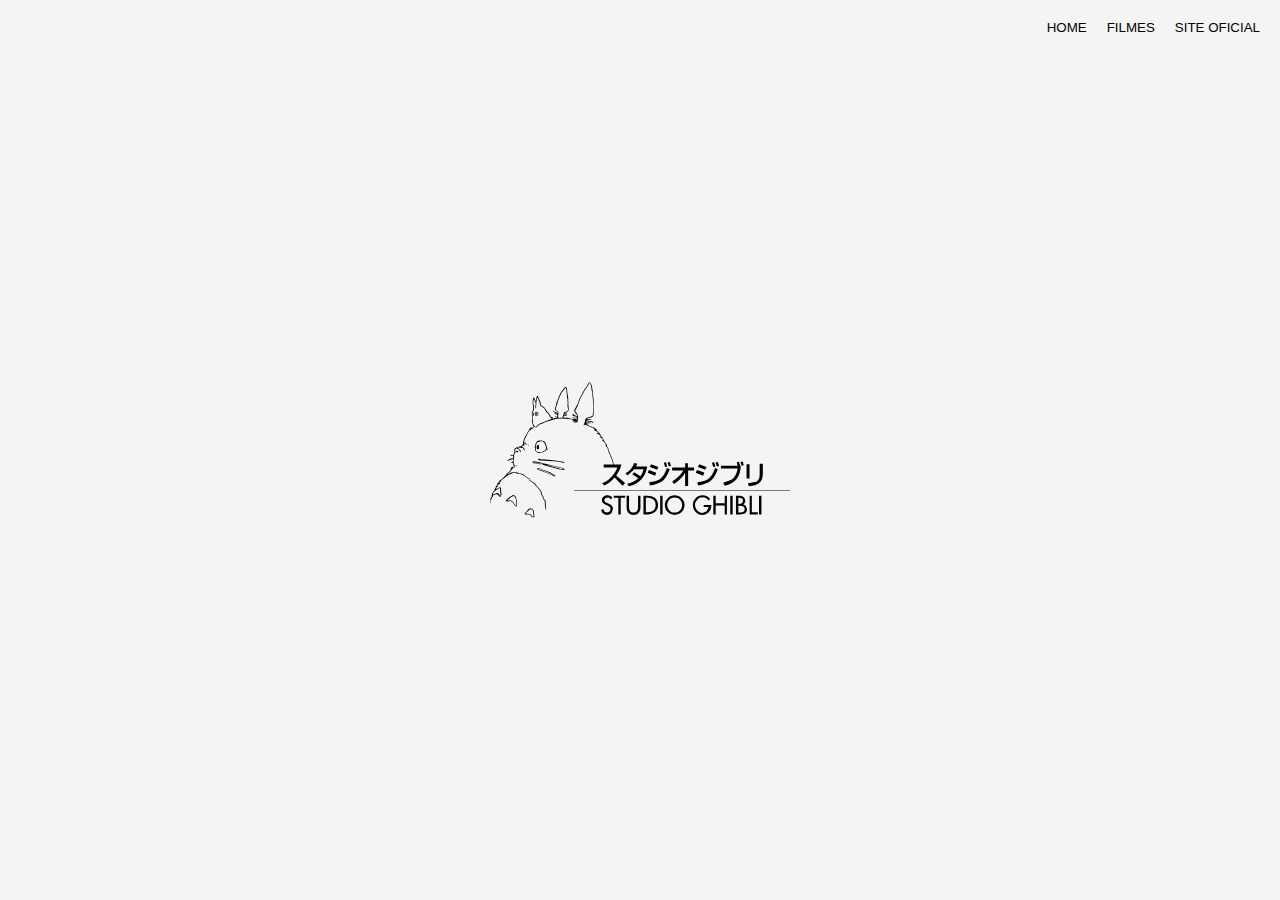
<file: src/index.html>
<!DOCTYPE html>
<html lang="pt-BR">
<head>
    <meta charset="UTF-8">
    <meta name="viewport" content="width=device-width, initial-scale=1.0">
    <link rel="preconnect" href="https://fonts.googleapis.com">
    <link rel="preconnect" href="https://fonts.gstatic.com" crossorigin>
    <link href="https://fonts.googleapis.com/css2?family=Noto+Sans+TC:wght@100..900&family=Noto+Serif:ital,wght@0,100..900;1,100..900&family=Open+Sans:wdth,wght@92.1,300&family=Outfit:wght@100..900&family=Red+Hat+Display:ital,wght@0,300..900;1,300..900&display=swap" rel="stylesheet">
<link rel="icon" href=".//imagens/studio-ghibli-logo.svg">
    <title>STUDIO GHIBLI - PROJETO FILMES </title>

    <link rel="icon" href="./imagens/LOGO - LIMPO STUDIO GHIBLI.svg">
    <link rel="stylesheet" href="./css/reset.css">
    <link rel="stylesheet" href="./css/botoes.css">
    <link rel="stylesheet" href="./css/estilos.css">
    
</head>
<body>
    <header>
        <nav class="informacoes">
             <button onclick="window.   location.href='index.html';">
             HOME</button>
             <button onclick="window.   location.href='pagina2.html';" >FILMES</button>
             <button onclick="window.location.href='https://studioghibli.com.br/';">SITE OFICIAL</button>
        </nav>
    
            <main>
                <ul class="botoes">
                     <button onclick="window.location.href='pagina2.html';">                 <img src="./imagens/LOGO - LIMPO STUDIO GHIBLI.svg" alt="botão">
                    </button>
            </main>
    </header>
</body>
</html>
</file>
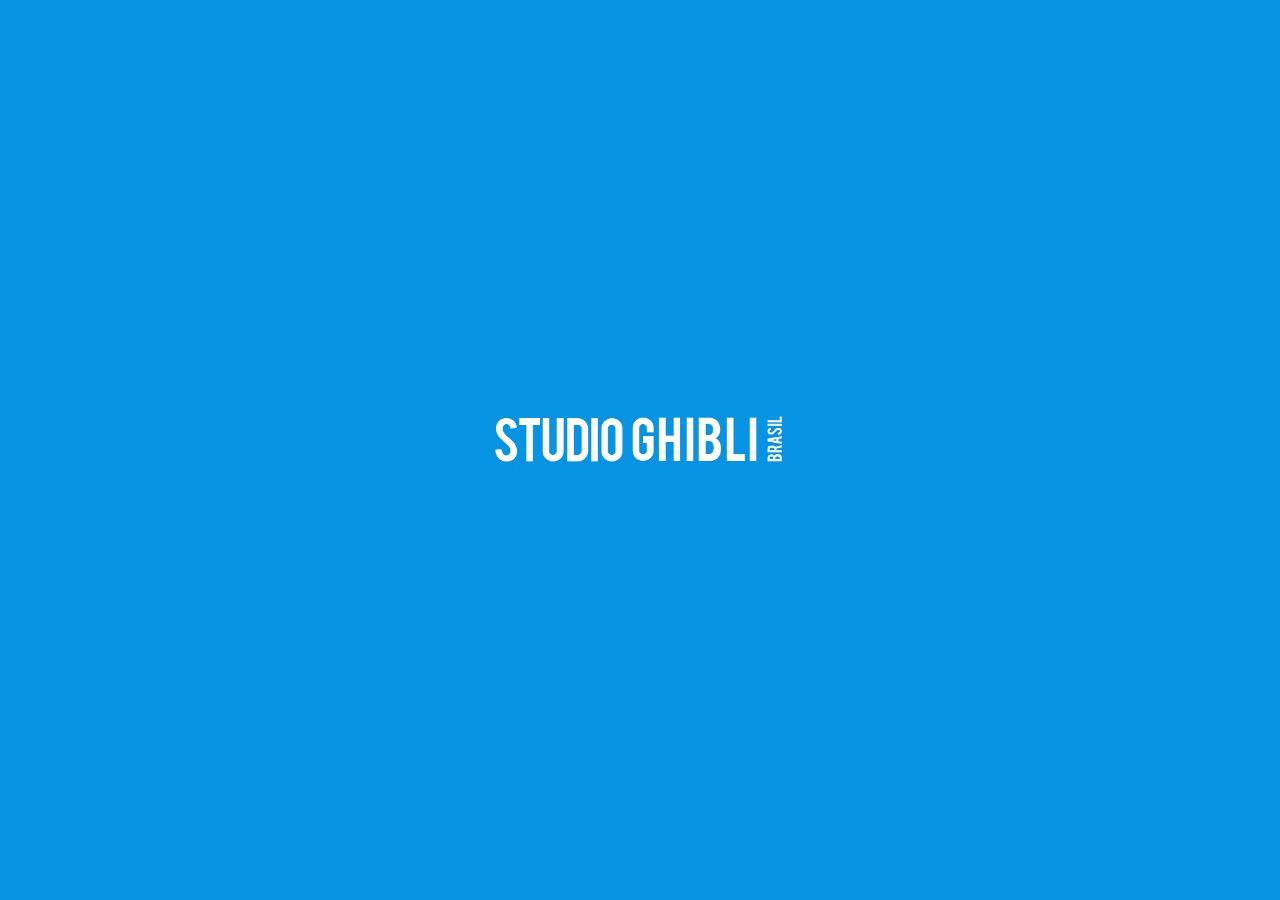
<file: STUDIO GHIBLI - PROJETO FILMES/src/index.html>
<!DOCTYPE html>
    <html lang="pt-BR">
    <head>
    <meta charset="UTF-8">
    <meta name="viewport" content="width=device-width, initial-scale=1.0">
    <link rel="preconnect" href="https://fonts.googleapis.com">
    <link rel="preconnect" href="https://fonts.gstatic.com" crossorigin>
    <link href="https://fonts.googleapis.com/css2?family=Noto+Sans+TC:wght@100..900&family=Noto+Serif:ital,wght@0,100..900;1,100..900&family=Open+Sans:wdth,wght@92.1,300&family=Outfit:wght@100..900&family=Red+Hat+Display:ital,wght@0,300..900;1,300..900&display=swap" rel="stylesheet">
   

    <title>STUDIO GHIBLI - PROJETO FILMES </title>
    <link rel="icon" href="./imagens/ICON.png">
    <link rel="stylesheet" href="./css/html1.css"> 
    </head>
    <body>
    <header>
        
    
            <main>
               
                 <ul class="botao-studio">
                     <button class="imagem-studio" onclick="window.location.href='pagina2.html';">              
                        <img src="./imagens/STUDIO GHIBLI-LOGO-BRANCO.png" alt="botão">
                    </button>
                </ul>
            </main>
</header>
</body>
</html>
</file>
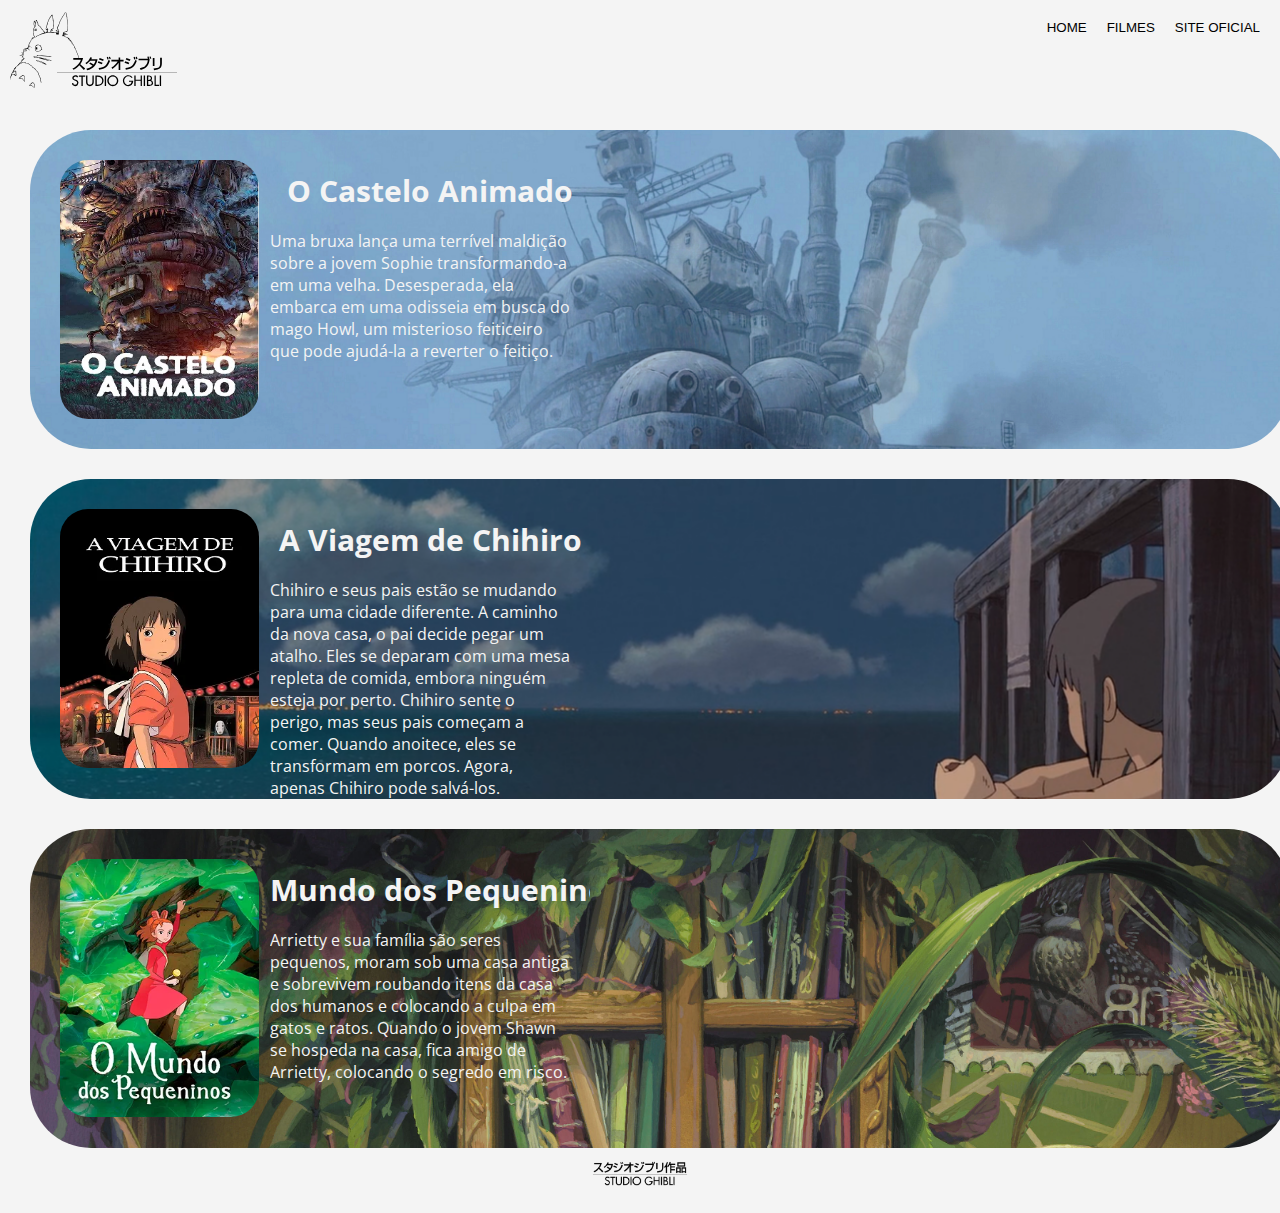
<file: src/pagina2.html>
<!DOCTYPE html>
<html lang="Pt-BR">
<head>
    <meta charset="UTF-8">
    <meta name="viewport" content="width=device-width, initial-scale=1.0">

     <link rel="preconnect" href="https://fonts.googleapis.com">
     <link rel="preconnect" href="https://fonts.gstatic.com" crossorigin>
     <link href="https://fonts.googleapis.com/css2?family=Noto+Sans+TC:wght@100..900&family=Noto+Serif:ital,wght@0,100..900;1,100..900&family=Open+Sans:wdth,wght@92.1,300&family=Outfit:wght@100..900&family=Playfair+Display:ital,wght@0,400..900;1,400..900&family=Red+Hat+Display:ital,wght@0,300..900;1,300..900&display=swap" rel="stylesheet">

    <title>STUDIO GHIBLI - PROJETO FILMES </title>

    <link rel="icon" href="./imagens/LOGO - LIMPO STUDIO GHIBLI.svg">
    <link rel="stylesheet" href="./css/estilos.css">
    <link rel="stylesheet" href="./css/botoes.css">
    <link rel="stylesheet" href="./css/reset.css">
</head>
<body>
<main>

    <img src="./imagens/LOGO - LIMPO STUDIO GHIBLI.svg" alt="studio-ghibli-logo" class="layout">

    <nav class="informacoes">
        <button onclick="window.   location.href='index.html';">
        HOME</button>
        <button onclick="window.   location.href='pagina2.html';" >FILMES</button>
        <button onclick="window.location.href='';">SITE OFICIAL</button>
   </nav>

    
    <div class="filmes">     
        <div> 
            <img src="./imagens/2004-O-Castelo-Animado.webp" alt="Poster do filme" 
            class="poster">
            
            <h2 class="texto2">O Castelo Animado</h2>
            <p class="texto">

                Uma bruxa lança uma terrível maldição sobre a jovem Sophie transformando-a em uma velha. Desesperada, ela embarca em uma odisseia em busca do mago Howl, um misterioso feiticeiro que pode ajudá-la a reverter o feitiço.</p>
        </div>
           
           
            
        <img src="./imagens/castelo animado.png" alt="Castelo Animado"> 
        </div>
        
        
        
         <div class="filmes">
            <div>
               <img src="./imagens/2001-A-Viagem-de-Chihiro.webp" class="poster">
                  
               <h2 class="texto2">A Viagem de Chihiro</h2>
               <p class="texto" >Chihiro e seus pais estão se mudando para uma cidade diferente. A caminho da nova casa, o pai decide pegar um atalho. Eles se deparam com uma mesa repleta de comida, embora ninguém esteja por perto. Chihiro sente o perigo, mas seus pais começam a comer. Quando anoitece, eles se transformam em porcos. Agora, apenas Chihiro pode salvá-los.</p>
            </div>

        <img src="./imagens/A Viagem de Chihiro.png">
        </div>

       
        <div class="filmes">
            <img src="./imagens/O-Mundo-dos-Pequeninos.webp" class="poster">
            
            <div>
                <h2 class="texto2">O Mundo dos Pequeninos</h2>
                <p class="texto" >Arrietty e sua família são seres pequenos, moram sob uma casa antiga e sobrevivem roubando itens da casa dos humanos e colocando a culpa em gatos e ratos. Quando o jovem Shawn se hospeda na casa, fica amigo de Arrietty, colocando o segredo em risco.</p>
            </div>
            
        <img src="./imagens/O Mundo dos Pequeninos.jpg">

        </div>
        <img src="./imagens/STUDIO GHIBLI-LOGO PARA O ORIGINAL.png" class="layout2" onclick="window.location.href='index.html'">
</main>
</body>
</html>
</file>
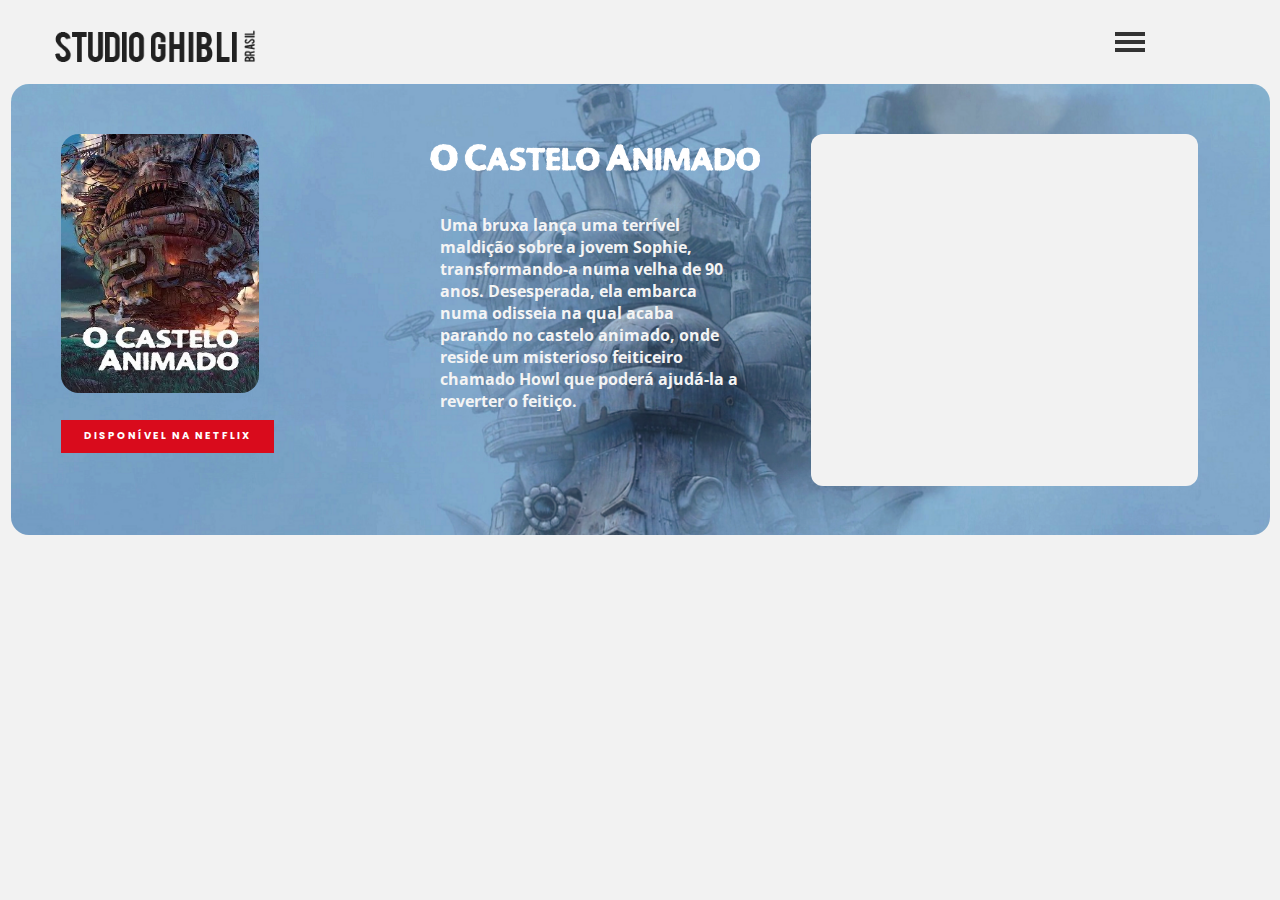
<file: STUDIO GHIBLI - PROJETO FILMES/src/pagina2.html>
<!DOCTYPE html>
<html lang="pt-BR">
<head>
    <meta charset="UTF-8">
    <meta name="viewport" content="width=device-width, initial-scale=1.0">

    <link rel="preconnect" href="https://fonts.googleapis.com">
<link rel="preconnect" href="https://fonts.gstatic.com" crossorigin>
<link href="https://fonts.googleapis.com/css2?family=Noto+Sans+TC:wght@100..900&family=Noto+Serif:ital,wght@0,100..900;1,100..900&family=Open+Sans:wdth,wght@92.1,300&family=Outfit:wght@100..900&family=Playfair+Display:ital,wght@0,400..900;1,400..900&family=Poppins:ital,wght@0,100;0,200;0,300;0,400;0,500;0,600;0,700;0,800;0,900;1,100;1,200;1,300;1,400;1,500;1,600;1,700;1,800;1,900&family=Red+Hat+Display:ital,wght@0,300..900;1,300..900&display=swap" rel="stylesheet">



     <link rel="preconnect" href="https://fonts.googleapis.com">
     <link rel="preconnect" href="https://fonts.gstatic.com" crossorigin>
     <link href="https://fonts.googleapis.com/css2?family=Noto+Sans+TC:wght@100..900&family=Noto+Serif:ital,wght@0,100..900;1,100..900&family=Open+Sans:wdth,wght@92.1,300&family=Outfit:wght@100..900&family=Playfair+Display:ital,wght@0,400..900;1,400..900&family=Red+Hat+Display:ital,wght@0,300..900;1,300..900&display=swap" rel="stylesheet">

    <title>STUDIO GHIBLI - PROJETO FILMES </title>

    <link rel="icon" href="./imagens/ICON.png">
    <link rel="stylesheet" href="./css/html2.css">
    <link rel="stylesheet" href="./css/responsive.css">
<body>
<main>
    <ul class="barra-do-menu">

        
        <button class="menu-imagem">
            
            <img class="icon-imagem" src="./imagens/STUDIO GHIBLI-LOGO.png">
        </button>

        <button class="hamburger" onclick="toggleMenu()">
            <div></div>
            <div></div>
            <div></div>
        </button>

        <div class="menu">
            <a onclick="mostrarFilmes('filmes1')">O Castelo Animado</a>
            <a onclick="mostrarFilmes('filmes2')">A Viagem De Chihiro</a>
            <a onclick="mostrarFilmes('filmes3')">O Mundo Dos Pequeninos</a>
            
        </div>

    </ul>

    
    <main >
        <div id="filmes1" class="filmes">     
            <div> 
    
    
           
                <img src="./imagens/O-Castelo-Animado.jpg" alt="Poster do filme" 
                class="poster"> 
    
    
                <button class="netflix" onclick="window.location.href='https://www.netflix.com/title/70028883';"
                class="netflix">DISPONÍVEL NA NETFLIX</button>
    
                    <div class="spotify">
                    <iframe style="border-radius:12px" src="https://open.spotify.com/embed/album/5fqlZFKYqvkIe2jdDGt2nl?utm_source=generator" width="100%" height="352" frameBorder="0" allowfullscreen="" allow="autoplay; clipboard-write; encrypted-media; fullscreen; picture-in-picture" loading="lazy"></iframe>
                    </div>
    
                     <img class="title" src="./imagens/O-Castelo-Animado-Titulo.webp" alt="">
                     <p  class="texto">             
                         Uma bruxa lança uma terrível maldição sobre a jovem Sophie, transformando-a numa velha de 90 anos. Desesperada, ela embarca numa odisseia na qual acaba parando no castelo animado, onde reside um   misterioso feiticeiro chamado Howl que poderá ajudá-la a reverter o feitiço.
                     </p>
                    
    
                       <img class="fundo" src="./imagens/O-Castelo-Animado.png" alt="Castelo Animado"> 
                       
                    </div>
    
            </div>
           
            
    
            
            
             <div id="filmes2" class="filmes">

                <img src="./imagens/A-Viagem-de-Chihiro.webp" class="poster">
                <div>
                   <button class="netflix" onclick="window.location.href='https://www.netflix.com/br/title/60023642';"
                   class="netflix">DISPONÍVEL NA NETFLIX</button>
                   
                   <div class="spotify">
                    <iframe style="border-radius:12px" src="https://open.spotify.com/embed/playlist/306CeX0ft3V3BPwmGGZtkr?utm_source=generator&theme=0" width="100%" height="352" frameBorder="0" allowfullscreen="" allow="autoplay; clipboard-write; encrypted-media; fullscreen; picture-in-picture" loading="lazy"></iframe>
                </div>
    
                   <img class="title" src="./imagens/A-Viagem-de-Chihiro-Titulo.webp" alt="">
    
                   <p class="texto" >Chihiro e seus pais estão se mudando para uma cidade diferente. A caminho da nova casa, o pai decide pegar um atalho. Eles se deparam com uma mesa repleta de comida, embora ninguém esteja por perto. Chihiro sente o perigo, mas seus pais começam a comer. Quando anoitece, eles se transformam em porcos. Agora, apenas Chihiro pode salvá-los.</p>

                   <img class="fundo" src="./imagens/A Viagem de Chihiro.png">
                </div>
    
            
            </div>
    
          
            <div id="filmes3" class="filmes">
                <img src="./imagens/O-Mundo-dos-Pequeninos.webp" class="poster">
                
                <div>
                       
                   <button class="netflix" onclick="window.location.href='https://www.netflix.com/br/title/70216227';"
                   class="netflix">DISPONÍVEL NA NETFLIX</button>
                   
                   <div class="spotify">
                    <iframe style="border-radius:12px" src="https://open.spotify.com/embed/playlist/6jdIj5WpxLBxJqaqAbONwj?utm_source=generator" width="100%" height="352" frameBorder="0" allowfullscreen="" allow="autoplay; clipboard-write; encrypted-media; fullscreen; picture-in-picture" loading="lazy"></iframe>
                   </div>
    
                    <img class="title" src="./imagens/O-Mundo-dos-Pequeninos-Titulo.webp" alt="">
    
                    <p class="texto" >Arrietty e sua família são seres pequenos, moram sob uma casa antiga e sobrevivem roubando itens da casa dos humanos e colocando a culpa em gatos e ratos. Quando o jovem Shawn se hospeda na casa, fica amigo de Arrietty, colocando o segredo em risco.</p>

                    <img class="fundo" src="./imagens/O Mundo dos Pequeninos.jpg">
    
                </div>          
       
    </main>
    <script src="./js/index.js"></script>
</body>
</html>
</file>
<file: src/css/botoes.css>
/* Garantir que a lista de botões não tenha estilização de lista */
.botoes {
    
    list-style: none;
    padding: 0;
    margin: 0;
    display: flex; /* Usamos flexbox para alinhar os itens no centro */
    justify-content: center; /* Centraliza o botão horizontalmente */
    align-items: center; /* Alinha o botão no centro verticalmente */
    height: 100vh; /* Faz o botão ficar no meio da tela verticalmente */
    position: center;
}

/* Estilo do botão */
button {
    cursor: pointer;
    border: none;
    background: transparent;
    padding: 0;
    cursor: pointer;
    outline: none;
    display: inline-block; 
}

/* Estilo da imagem dentro do botão */
button img {
    
    width: 300px; /* Tamanho da imagem, ajuste conforme necessário */
    height: auto; /* Mantém a proporção da imagem */
    display: block; /* Remove o espaço abaixo da imagem */
    object-fit: contain; 
}

button:hover {
    border-bottom: solid #d4d4d4;
    transform: scale(0.95); /* Diminui o botão quando pressionado */
    transition: transform 0.1s ease;
    
}
</file>
<file: src/css/estilos.css>
/*/
  
   NÃO APAGUE ISSO PELO AMOR
 
    .filmes {
        margin: auto;
        width: 319.3px;
        height: 281.6px;
        border-radius: 61px;
        position: column;
        margin: 30px;
        transition: width 0.5s ease, height 0.5s ease;  
    }        
    
    .filmes:hover {
            width: 1259px; 
            height: 319.3px; 
    }

    } /*/

 
   
    .filmes {
        margin: auto;
         width:1259px;
         height: 319.3px;  
         border-radius: 61px;
         position: column;
         margin: 30px;
         overflow: hidden;
               
     }

     .filmes img{
   
        max-width: 100%;        
     }
    
    .poster:hover {
        transform: scale(1.1);  /* Aumenta a imagem para 110% do seu tamanho original */
    }
    
        
    .poster {
        transition: transform 0.3s ease;
        width: 198.9px;
        height: 258.9px;
        border-radius: 28px;
        position: absolute; 
        margin: 30px;
        
    }


      
    
   
  .informacoes {
   padding: 20px;
   gap: 20px;
   position: absolute;
   top: 0; 
   right: 0;
   display: flex; 
  }
  
   
  
  .layout { 

    margin-left: 10px;
    display: flex;    
    height: 100px;
    width: 167px;
    align-items: center;    
}
.layout2{
        
   
    position: relative;     
            bottom: 20px;  
            left: 50%;    
            transform: translateX(-50%);
            width: 100px;  
            height: auto;   
        
}

.layout2:hover {
     cursor: pointer;

}



.texto{
    color: #f4f4f4;
    font-size: 16px;
    font-family: "open sans";
    background-color: transparent;
    position: absolute;
    left: 270px;
    padding-top: 100px;
    display: flex;
    flex-direction: column;
    justify-content: center;
    max-width: 301.4px;
   
}

.texto2{
    color: #f4f4f4;
    background-color: transparent;
    font-size: 30px;
    font-family: "open sans";
    position: absolute;
    padding-top: 40px;
    left: 270px;
    display: flex;
    justify-content: center;
    width: 320px;
    white-space: nowrap;
    
}
</file>
<file: STUDIO GHIBLI - PROJETO FILMES/src/css/html1.css>
* {
    margin: 0;
    padding: 0;
    overflow: hidden;
    background-color: rgba(6,147,227,1);
    
}


.botao-studio {
    list-style: none;
    padding: 0;
    margin: 0;
    display: flex; 
    justify-content: center; 
    align-items: center; 
    height: 100vh;
    position: center;
}

.imagem-studio {
    cursor: pointer;
    border: none;
    background: transparent;  
     
}


.imagem-studio img {
    
    width: 300px; 
    height: auto; 
    object-fit: contain; 
}



.imagem-studio:hover {   
   
    transform: scale(0.95);
    transition: transform 0.1s ease;  
}


.menu-menu {
    width: 40px;  
   
}

.menu-menu:hover {
    cursor: pointer;
}
</file>
<file: STUDIO GHIBLI - PROJETO FILMES/src/css/html2.css>
* {
        margin: 0;
        padding: 0;
        overflow: auto;
        overflow-y: auto;
        background-color: #f2f2f2;
        
      }

      
.barra-do-menu {

    background-color: transparent;
    border: none;
    display: flex; 
    justify-content: space-between; 
    align-items: center; 
    padding: 20px;
    position: column;
    top: 0;
    left: 0;
    right: 0;
   
    
    
    }

   .menu-imagem{
    width: 272.8px;
    height: 44.4px;
    border: none;
    background-color: transparent;
    overflow: hidden; 
    

   }


   .icon-imagem{
    height: 50px;
   }
    
    .menu-menu {
        width: 40px;  
    }
    
    .menu-menu:hover {
        cursor: pointer;
    }
       
    
   
         .filmes {
         display: none;
         margin: auto;
         width:1259px;
         height: 450.9px;  
         border-radius: 18px;
         overflow: hidden; 
         place-items: center;
              
        }
         .filmes img{
         max-width: 100%; 
         
         
        }

        .filmes.active {
            display: block; /* Torna a div visível quando ativa */
        }


  
         .poster {
         transition: transform 0.3s ease;
         width: 198.9px;
         height: 258.9px;
         border-radius: 18px;
         position: absolute; 
         margin: 50px;

         
        }
        
        .poster:hover {
            transform: scale(1.1);
           } 

           

      
    
   
  
   
  



.texto{
    color: #f4f4f4;
    font-size: 16px;
    justify-content: center;
    font-family: "open sans";
    font-weight: bold;
    background-color: transparent;
    position: absolute;
    left: 440px;
    padding-top:130px;
    display: flex;
    flex-direction: column;
    max-width: 301.4px;
    
    
}



.title{
    background-color: transparent;
    object-fit: cover;
    position: absolute;
    background-color: transparent;
    background-size: cover;
    margin: 30px;
    padding-top:30px;
    left: 400px;
    position: absolute;
    width: 330px;
}

.spotify{

        background-color: transparent;
    
        padding:0px;
        width: 387.2px;
        position: absolute; 
        
        margin: 50px;
        margin-left:800px;
        
       
        
}

.netflix{
    
    margin: 86px;
    transform: translateY(250px);
    margin-left: 50px;
    justify-content: center;
    text-decoration: none;
    font-family: Poppins ;
    color: #ffffff ;
    white-space: nowrap;
    background-color: #d90b1c;
   
    position: absolute;
    font-size: 10px;
    line-height: 1.429em;
    padding: 9px 23px;
    font-weight: bold;
    letter-spacing: 2px;
    border: none;         
     
   }

   .netflix:hover{
    cursor: pointer;
   }

   .hamburger {
   
    width: 300px;
    height: 44.4px;
    position: absolute;
    top: 20px;
    right:0px;
    z-index: 1100;
    cursor: pointer;
    padding: 10px;
    background-color: transparent;
    border: none;
    display: flex;
    flex-direction: column;
    justify-content: space-around;
    align-items: center;
   
}

.hamburger div {
    width: 30px;
    height: 4px;
    background-color: #333;
    transition: transform 0.3s ease, background-color 0.3s ease;
}

/* Estilo quando o menu está aberto */
.hamburger.open div:nth-child(1) {
    transform: rotate(45deg) translateY(10px);
}

.hamburger.open div:nth-child(2) {
    opacity: 0;
}

.hamburger.open div:nth-child(3) {
    transform: rotate(-45deg) translateY(-12px);
}
.menu.open {
    display: block; /* Quando a classe 'open' for adicionada, o menu ficará visível */
}/* Menu */
.menu {
    cursor: pointer;
    visibility: hidden; 
    opacity: 0; 
    position: absolute;
    top: 60px; 
    right: 10px; 
    width: 250px; 
    box-shadow: 0 4px 8px rgba(0, 0, 0, 0.2); /* Sombra para dar destaque */
    border-radius: 5px;
    transition: opacity 0.3s ease, visibility 0s ease 0.3s; 
    z-index: 9999;
}

.menu.open {
    visibility: visible; /* Quando a classe 'open' for adicionada, o menu ficará visível */
    opacity: 1; /* O menu ficará visível com opacidade 1 */
    transition: opacity 0.3s ease; /* Apenas animação da opacidade */
}

.menu a {
    display: block;
    font-family: Poppins;
    color: #000000;
    padding: 15px;
    text-decoration: none;
    font-size: 16px;
    
}

.menu a:hover {
    background-color: #575757;
    color: #f2f2f2;
}
</file>
<file: STUDIO GHIBLI - PROJETO FILMES/src/css/responsive.css>
@media (max-width: 425px) {

    .fundo{

        margin: 0;
        padding: 0;
        width: 400px;
        height: 100vh;      
        object-fit: cover;            padding: 0px;
        background-position: center;
        box-sizing: border-box;
        overflow-x: hidden;  
          
        
    }

   
    .filmes{

       
       
       max-width: 100%;
       height: auto;
       border-radius: 0px;
       overflow-x: hidden; 
      
     

    }

   
   
    .hamburger{
        background-color: transparent;
        width: 70px;
        height: 44.4px;
        position: absolute;
        top: 0px;
        right:0px;
        z-index: 1100;
        cursor: pointer;
        padding: 10px;
        border: none;
       /* display: flex; */
        flex-direction: column;
        justify-content: space-around;
        align-items: center;
    }
   
    .menu-imagem{
        
        width: 120px;
        height: auto;
        position: absolute; 
        background-color: transparent;
        
        left:0px;
        z-index: 1100;   
        object-fit: cover;  
    
    }

    .menu-imagem img{
        
        width: 110px;
        height: auto; 
        
    }

  


    .poster {  
        
        text-align: center;
        width: 165.4px;
        height: 215.3px;
        border-radius: 18px;
        position: absolute;
        top: 60px; 
        left: 90px;
        margin: 0px;
      
    }

    .netflix{

     
        text-align: center;
        margin: 50px;
        left: 29px;
        top: 200px;
    

    }

    .title{
        
        background-color: transparent;
        object-fit: cover;
        position: absolute;
        background-size: cover;
        margin: 10px;
        padding-top:260px;
        left:68px;
        position: absolute;
        width: 200px;
        
    }

    .texto{
       
        color: #f4f4f4;
        backdrop-filter: blur(1px); 
        font-family: "open sans";
        font-weight: bold;
       
        position: absolute;
        
        flex-direction: column;
        justify-content: center;
    
        top: 350px;
        padding-top:0px;
        max-width: 250px;
        max-height: 200px;
        font-size: 12px;
        text-align: left;
        left: 60px;
        
       
    }

    .spotify{
        
        display: none;
       
    }
}
</file>
